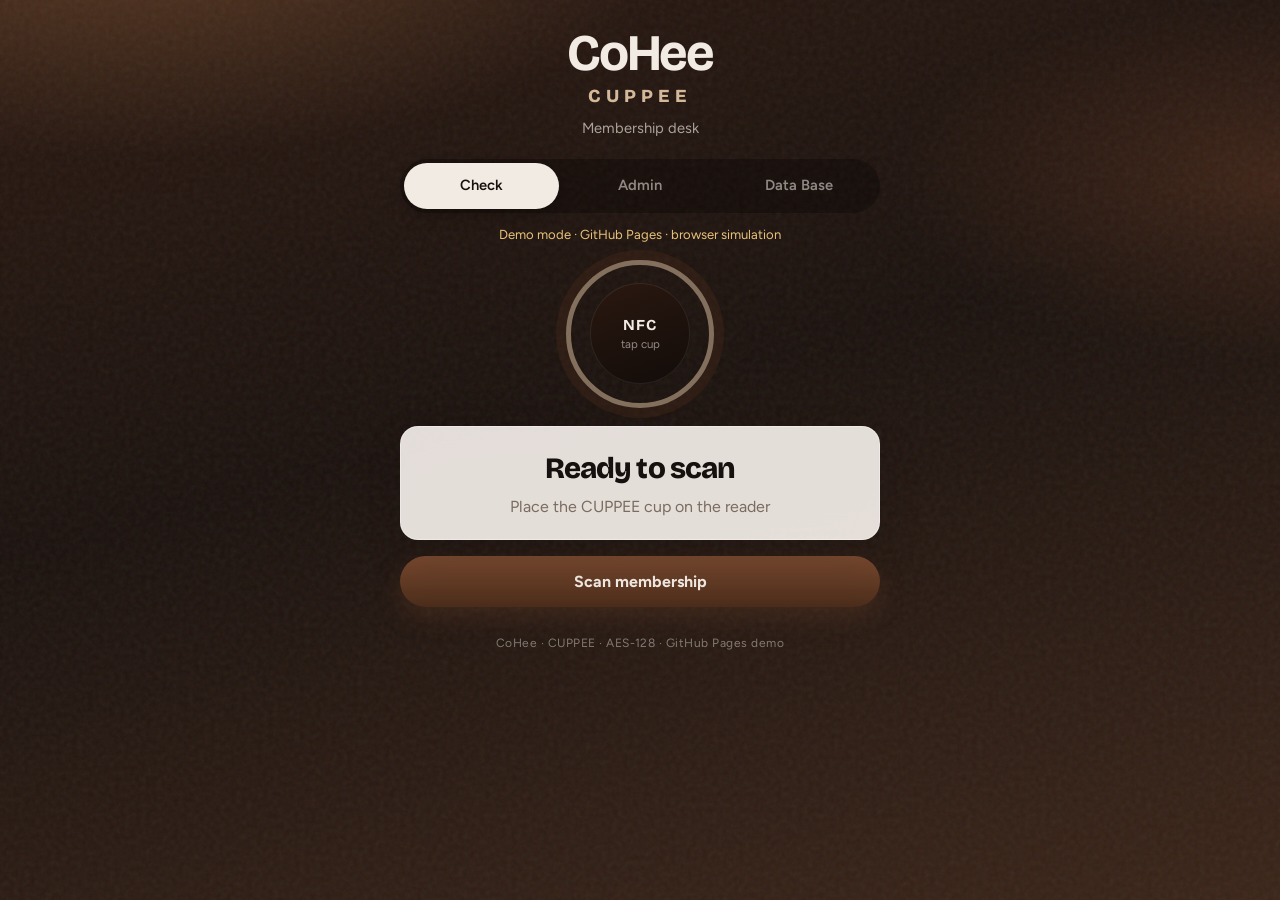
<file: index.html>
<!DOCTYPE html>
<html lang="en">
<head>
  <meta charset="UTF-8" />
  <meta name="viewport" content="width=device-width, initial-scale=1" />
  <title>CoHee · CUPPEE Membership</title>
  <link rel="preconnect" href="https://fonts.googleapis.com" />
  <link rel="preconnect" href="https://fonts.gstatic.com" crossorigin />
  <link href="https://fonts.googleapis.com/css2?family=Bricolage+Grotesque:opsz,wght@12..96,500;12..96,700;12..96,800&family=Figtree:wght@400;500;600;700&display=swap" rel="stylesheet" />
  <link rel="stylesheet" href="css/style.css" />
</head>
<body>
  <div class="atmosphere" aria-hidden="true"></div>

  <div class="app">
    <header class="brand-header">
      <p class="brand-shop">CoHee</p>
      <h1 class="brand-product">CUPPEE</h1>
      <p class="brand-tag">Membership desk</p>
    </header>

    <nav class="tabs tabs--3" role="tablist" aria-label="CUPPEE pages">
      <button class="tab is-active" role="tab" aria-selected="true" data-tab="check" id="tab-check">
        Check
      </button>
      <button class="tab" role="tab" aria-selected="false" data-tab="admin" id="tab-admin">
        Admin
      </button>
      <button class="tab" role="tab" aria-selected="false" data-tab="db" id="tab-db">
        Data Base
      </button>
    </nav>

    <p class="reader-pill" id="reader-status">Checking reader…</p>

    <section class="panel is-active" id="panel-check" role="tabpanel" aria-labelledby="tab-check">
      <div class="nfc-orb" id="check-orb">
        <div class="nfc-orb__ring"></div>
        <div class="nfc-orb__core">
          <span>NFC</span>
          <small>tap cup</small>
        </div>
      </div>

      <div class="result-card" id="check-result">
        <p class="result-state" id="check-state">Ready to scan</p>
        <p class="result-detail" id="check-detail">Place the CUPPEE cup on the reader</p>
        <div class="member-meta" id="check-meta" hidden>
          <p class="meta-uid" id="check-uid"></p>
          <p class="meta-name" id="check-name"></p>
          <p class="meta-id" id="check-id"></p>
          <p class="meta-points" id="check-points"></p>
          <p class="meta-dates" id="check-dates"></p>
        </div>
      </div>

      <button type="button" class="btn btn-primary" id="btn-scan">Scan membership</button>

      <form class="purchase-form" id="purchase-form" hidden>
        <h2>This visit</h2>
        <p class="form-hint">Select what the customer purchased.</p>

        <label class="field">
          <span>Item</span>
          <select id="purchase-item" required>
            <option value="">Select an item…</option>
          </select>
        </label>

        <p class="price-line" id="purchase-price" hidden>Price · HKD <strong>0</strong></p>

        <label class="check-row">
          <input type="checkbox" id="purchase-update-card" checked />
          <span>Write updated points back to NFC card</span>
        </label>

        <button type="submit" class="btn btn-primary" id="btn-purchase">Save purchase</button>
        <p class="form-msg" id="purchase-msg" role="status"></p>
      </form>

      <div class="purchase-list" id="purchase-list" hidden>
        <h3>Recent visits</h3>
        <ul id="purchase-list-ul"></ul>
      </div>
    </section>

    <section class="panel" id="panel-admin" role="tabpanel" aria-labelledby="tab-admin" hidden>
      <div id="admin-gate">
        <div class="gate-card">
          <h2>Admin access</h2>
          <p class="form-hint">Password required to create and write memberships.</p>
          <label class="field">
            <span>Password</span>
            <input type="password" id="admin-password" autocomplete="current-password" />
          </label>
          <button type="button" class="btn btn-primary" id="btn-admin-login">Unlock admin</button>
          <p class="form-msg" id="admin-login-msg" role="status"></p>
        </div>
      </div>

      <div id="admin-workspace" hidden>
        <div class="admin-toolbar">
          <p class="admin-unlocked">Admin unlocked</p>
          <button type="button" class="btn btn-ghost" id="btn-admin-logout">Lock</button>
        </div>

        <div class="nfc-orb nfc-orb--sm" id="admin-orb">
          <div class="nfc-orb__ring"></div>
          <div class="nfc-orb__core">
            <span>NFC</span>
            <small>card</small>
          </div>
        </div>

        <button type="button" class="btn btn-secondary btn-block" id="btn-admin-scan">
          Scan card into form
        </button>

        <form class="admin-form" id="admin-form">
          <h2>Membership</h2>

          <label class="field">
            <span>Member name</span>
            <input type="text" id="admin-name" required placeholder="Alex Wong" />
          </label>

          <div class="field-row">
            <label class="field grow">
              <span>Member ID</span>
              <input type="text" id="admin-id" required placeholder="CP-2026-88421" />
            </label>
            <button type="button" class="btn btn-secondary" id="btn-gen-id">Generate</button>
          </div>

          <label class="field">
            <span>Loyalty points</span>
            <input type="number" id="admin-points" min="0" value="0" />
          </label>

          <div class="field-row">
            <label class="field grow">
              <span>Start date</span>
              <input type="date" id="admin-start" required />
            </label>
            <label class="field grow">
              <span>End date</span>
              <input type="date" id="admin-end" required />
            </label>
          </div>

          <div class="field-row">
            <label class="field grow">
              <span>Status</span>
              <select id="admin-status">
                <option>Active</option>
                <option>Expired</option>
                <option>Suspended</option>
              </select>
            </label>
            <label class="field grow">
              <span>Tier</span>
              <select id="admin-tier">
                <option>Silver</option>
                <option selected>Gold</option>
                <option>Platinum</option>
              </select>
            </label>
          </div>

          <label class="check-row">
            <input type="checkbox" id="admin-write-card" checked />
            <span>Encrypt with AES-128 and write to NFC card</span>
          </label>

          <button type="submit" class="btn btn-primary" id="btn-write">Create &amp; write card</button>
          <button type="button" class="btn btn-ghost" id="btn-clear-form">Clear form</button>
          <p class="form-msg" id="admin-msg" role="status"></p>
        </form>
      </div>
    </section>

    <section class="panel" id="panel-db" role="tabpanel" aria-labelledby="tab-db" hidden>
      <div id="db-gate">
        <div class="gate-card">
          <h2>Database access</h2>
          <p class="form-hint">Password required to view stored customer records.</p>
          <label class="field">
            <span>Password</span>
            <input type="password" id="db-password" autocomplete="current-password" />
          </label>
          <button type="button" class="btn btn-primary" id="btn-db-login">Unlock database</button>
          <p class="form-msg" id="db-login-msg" role="status"></p>
        </div>
      </div>

      <div id="db-workspace" hidden>
        <div class="admin-toolbar">
          <p class="admin-unlocked">Database unlocked</p>
          <button type="button" class="btn btn-ghost" id="btn-db-logout">Lock</button>
        </div>

        <div class="member-list db-panel">
          <div class="member-list__head">
            <h3>Stored members</h3>
            <button type="button" class="btn btn-ghost" id="btn-refresh-members">Refresh</button>
          </div>

          <label class="field search-field">
            <span>Search</span>
            <input
              type="search"
              id="db-search"
              placeholder="Name, ID, tier, status…"
              autocomplete="off"
            />
          </label>
          <p class="db-count" id="db-count"></p>
          <ul id="members-ul"></ul>
        </div>
      </div>
    </section>

    <footer class="app-footer">
      CoHee · CUPPEE · AES-128 · GitHub Pages demo
    </footer>
  </div>

  <script src="js/client-api.js"></script>
  <script src="js/app.js"></script>
</body>
</html>
</file>
<file: css/style.css>
:root {
  --ink: #16110e;
  --ink-soft: #3f342c;
  --mute: #7a6c60;
  --foam: #f2ebe3;
  --panel: rgba(255, 250, 245, 0.88);
  --panel-solid: #fffaf5;
  --line: rgba(55, 36, 24, 0.12);
  --roast: #4a2c1a;
  --roast-deep: #2a1810;
  --bean: #6b3f28;
  --moss: #2f6b45;
  --amber: #b86a1c;
  --danger: #b42318;
  --glow: rgba(107, 63, 40, 0.35);
  --radius: 18px;
  --shadow: 0 18px 40px rgba(22, 17, 14, 0.18);
  --font-display: "Bricolage Grotesque", system-ui, sans-serif;
  --font-body: "Figtree", system-ui, sans-serif;
}

*,
*::before,
*::after {
  box-sizing: border-box;
}

html, body {
  margin: 0;
  min-height: 100%;
}

body {
  font-family: var(--font-body);
  color: var(--ink);
  background: var(--roast-deep);
  line-height: 1.45;
}

.atmosphere {
  position: fixed;
  inset: 0;
  z-index: 0;
  background:
    radial-gradient(ellipse 80% 50% at 10% -10%, rgba(180, 120, 70, 0.35), transparent 55%),
    radial-gradient(ellipse 60% 40% at 100% 20%, rgba(90, 50, 30, 0.55), transparent 50%),
    linear-gradient(165deg, #2a1810 0%, #1a110d 45%, #3a2418 100%);
  pointer-events: none;
}

.atmosphere::after {
  content: "";
  position: absolute;
  inset: 0;
  opacity: 0.07;
  background-image: url("data:image/svg+xml,%3Csvg viewBox='0 0 200 200' xmlns='http://www.w3.org/2000/svg'%3E%3Cfilter id='n'%3E%3CfeTurbulence type='fractalNoise' baseFrequency='0.85' numOctaves='4' stitchTiles='stitch'/%3E%3C/filter%3E%3Crect width='100%25' height='100%25' filter='url(%23n)'/%3E%3C/svg%3E");
}

.app {
  position: relative;
  z-index: 1;
  width: min(520px, 100%);
  margin: 0 auto;
  padding: 28px 20px 40px;
  min-height: 100vh;
}

.brand-header {
  text-align: center;
  margin-bottom: 18px;
  animation: rise 0.7s ease both;
}

.brand-shop {
  margin: 0;
  font-family: var(--font-display);
  font-weight: 700;
  font-size: clamp(2.4rem, 8vw, 3.2rem);
  letter-spacing: -0.04em;
  color: var(--foam);
  line-height: 1;
}

.brand-product {
  margin: 4px 0 0;
  font-family: var(--font-display);
  font-weight: 800;
  font-size: 1.15rem;
  letter-spacing: 0.28em;
  text-transform: uppercase;
  color: #d4b89a;
}

.brand-tag {
  margin: 8px 0 0;
  color: rgba(242, 235, 227, 0.65);
  font-size: 0.92rem;
}

.tabs {
  display: grid;
  grid-template-columns: 1fr 1fr;
  gap: 4px;
  padding: 4px;
  border-radius: 999px;
  background: rgba(0, 0, 0, 0.28);
  margin: 20px 0 12px;
  animation: rise 0.7s ease 0.08s both;
}

.tabs--3 {
  grid-template-columns: 1fr 1fr 1fr;
}

.tab {
  appearance: none;
  border: 0;
  border-radius: 999px;
  padding: 12px 10px;
  font: inherit;
  font-weight: 600;
  font-size: 0.92rem;
  color: rgba(242, 235, 227, 0.55);
  background: transparent;
  cursor: pointer;
  transition: color 0.2s, background 0.25s, transform 0.2s;
}

.tab.is-active {
  color: var(--ink);
  background: var(--foam);
  box-shadow: 0 6px 16px rgba(0, 0, 0, 0.25);
}

.tab:hover:not(.is-active) {
  color: var(--foam);
}

.reader-pill {
  text-align: center;
  margin: 0 0 16px;
  font-size: 0.82rem;
  color: rgba(242, 235, 227, 0.7);
  animation: rise 0.7s ease 0.12s both;
}

.reader-pill.is-ok { color: #9dceb0; }
.reader-pill.is-warn { color: #e8c27a; }
.reader-pill.is-bad { color: #f0a8a0; }

.panel {
  display: none;
  animation: rise 0.45s ease both;
}

.panel.is-active {
  display: block;
}

.nfc-orb {
  width: 148px;
  height: 148px;
  margin: 8px auto 18px;
  position: relative;
  display: grid;
  place-items: center;
}

.nfc-orb--sm {
  width: 112px;
  height: 112px;
}

.nfc-orb__ring {
  position: absolute;
  inset: 0;
  border-radius: 50%;
  border: 5px solid rgba(212, 184, 154, 0.55);
  box-shadow: 0 0 0 10px rgba(74, 44, 26, 0.35);
  transition: border-color 0.3s, box-shadow 0.3s;
  animation: pulse 2.4s ease-in-out infinite;
}

.nfc-orb.is-scanning .nfc-orb__ring {
  border-color: #e8c27a;
  animation-duration: 0.9s;
}

.nfc-orb.is-valid .nfc-orb__ring {
  border-color: #5db87c;
  animation: none;
}

.nfc-orb.is-expired .nfc-orb__ring,
.nfc-orb.is-suspended .nfc-orb__ring {
  border-color: #e0a04a;
  animation: none;
}

.nfc-orb.is-error .nfc-orb__ring {
  border-color: #e07068;
  animation: none;
}

.nfc-orb__core {
  width: 68%;
  height: 68%;
  border-radius: 50%;
  background: linear-gradient(160deg, #2a1810, #120c09);
  color: var(--foam);
  display: grid;
  place-content: center;
  text-align: center;
  box-shadow: inset 0 0 0 1px rgba(255, 255, 255, 0.08);
}

.nfc-orb__core span {
  font-family: var(--font-display);
  font-weight: 700;
  font-size: 0.95rem;
  letter-spacing: 0.08em;
}

.nfc-orb__core small {
  color: rgba(242, 235, 227, 0.55);
  font-size: 0.72rem;
}

.result-card,
.gate-card,
.admin-form,
.purchase-form,
.purchase-list,
.member-list {
  background: var(--panel);
  backdrop-filter: blur(14px);
  border: 1px solid rgba(255, 255, 255, 0.35);
  border-radius: var(--radius);
  box-shadow: var(--shadow);
  padding: 20px 22px;
}

.result-card {
  text-align: center;
  margin-bottom: 16px;
}

.result-state {
  margin: 0;
  font-family: var(--font-display);
  font-size: 1.85rem;
  font-weight: 800;
  letter-spacing: -0.03em;
}

.result-state.is-valid { color: var(--moss); }
.result-state.is-expired,
.result-state.is-suspended { color: var(--amber); }
.result-state.is-error { color: var(--danger); }

.result-detail {
  margin: 6px 0 0;
  color: var(--mute);
}

.member-meta {
  margin-top: 14px;
  padding-top: 12px;
  border-top: 1px solid var(--line);
}

.meta-uid {
  margin: 0;
  font-size: 0.78rem;
  color: var(--mute);
}

.meta-name {
  margin: 6px 0 0;
  font-family: var(--font-display);
  font-size: 1.25rem;
  font-weight: 700;
}

.meta-id,
.meta-dates {
  margin: 4px 0 0;
  color: var(--ink-soft);
  font-size: 0.92rem;
}

.meta-points {
  margin: 8px 0 0;
  color: var(--bean);
  font-weight: 700;
}

.btn {
  appearance: none;
  border: 0;
  border-radius: 999px;
  font: inherit;
  font-weight: 700;
  cursor: pointer;
  transition: transform 0.15s, background 0.2s, opacity 0.2s;
}

.btn:active { transform: scale(0.98); }
.btn:disabled { opacity: 0.55; cursor: not-allowed; }

.btn-primary {
  display: block;
  width: 100%;
  padding: 14px 20px;
  background: linear-gradient(180deg, #7a4a30, var(--roast));
  color: var(--foam);
  box-shadow: 0 10px 24px var(--glow);
}

.btn-primary:hover:not(:disabled) {
  background: linear-gradient(180deg, #8a5638, #3d2418);
}

.btn-secondary {
  padding: 12px 16px;
  background: #ebe1d5;
  color: var(--ink);
  white-space: nowrap;
  align-self: end;
  margin-bottom: 2px;
}

.btn-block {
  display: block;
  width: 100%;
  margin: 0 0 14px;
  text-align: center;
}

.price-line {
  margin: -4px 0 14px;
  font-size: 0.95rem;
  color: var(--ink-soft);
}

.price-line strong {
  color: var(--bean);
  font-family: var(--font-display);
  font-size: 1.15rem;
}

.btn-ghost {
  padding: 10px 14px;
  background: transparent;
  color: var(--bean);
  text-decoration: underline;
  text-underline-offset: 3px;
  font-weight: 600;
}

.purchase-form,
.admin-form,
.gate-card {
  margin-top: 16px;
}

.purchase-form h2,
.admin-form h2,
.gate-card h2,
.purchase-list h3,
.member-list h3 {
  margin: 0 0 4px;
  font-family: var(--font-display);
  font-size: 1.2rem;
  letter-spacing: -0.02em;
}

.form-hint {
  margin: 0 0 14px;
  color: var(--mute);
  font-size: 0.9rem;
}

.field {
  display: grid;
  gap: 6px;
  margin-bottom: 12px;
}

.field span {
  font-size: 0.82rem;
  font-weight: 600;
  color: var(--ink-soft);
}

.field input,
.field textarea,
.field select {
  width: 100%;
  border: 1px solid var(--line);
  border-radius: 12px;
  padding: 11px 12px;
  font: inherit;
  background: var(--panel-solid);
  color: var(--ink);
  outline: none;
  transition: border-color 0.15s, box-shadow 0.15s;
}

.field input:focus,
.field textarea:focus,
.field select:focus {
  border-color: var(--bean);
  box-shadow: 0 0 0 3px rgba(107, 63, 40, 0.15);
}

.field-row {
  display: flex;
  gap: 10px;
  align-items: end;
}

.field.grow { flex: 1; min-width: 0; }

.check-row {
  display: flex;
  gap: 10px;
  align-items: flex-start;
  margin: 8px 0 14px;
  font-size: 0.9rem;
  color: var(--ink-soft);
}

.check-row input { margin-top: 3px; }

.form-msg {
  min-height: 1.2em;
  margin: 10px 0 0;
  font-size: 0.9rem;
  color: var(--mute);
}

.form-msg.is-ok { color: var(--moss); }
.form-msg.is-error { color: var(--danger); }

.purchase-list,
.member-list {
  margin-top: 16px;
}

.purchase-list ul,
.member-list ul {
  list-style: none;
  margin: 10px 0 0;
  padding: 0;
}

.purchase-list li,
.member-list li {
  padding: 10px 0;
  border-top: 1px solid var(--line);
  font-size: 0.9rem;
}

.purchase-list li strong,
.member-list li strong {
  display: block;
  font-family: var(--font-display);
}

.admin-toolbar {
  display: flex;
  justify-content: space-between;
  align-items: center;
  margin-bottom: 8px;
  color: #c9b29a;
}

.admin-unlocked {
  margin: 0;
  font-size: 0.88rem;
}

.member-list__head {
  display: flex;
  justify-content: space-between;
  align-items: center;
}

.search-field {
  margin-top: 12px;
}

.db-count {
  margin: 0 0 4px;
  font-size: 0.82rem;
  color: var(--mute);
}

.member-card {
  padding: 10px 0 !important;
}

.member-card.muted {
  color: var(--mute);
}

.member-details {
  border-radius: 12px;
}

.member-summary {
  list-style: none;
  cursor: pointer;
  display: flex;
  align-items: center;
  justify-content: space-between;
  gap: 12px;
  padding: 4px 0;
}

.member-summary::-webkit-details-marker {
  display: none;
}

.member-summary__text {
  display: grid;
  gap: 2px;
  min-width: 0;
}

.member-summary__text strong {
  font-family: var(--font-display);
  font-size: 1.05rem;
}

.member-summary__id {
  font-size: 0.88rem;
  color: var(--mute);
}

.member-summary__chevron {
  flex: 0 0 auto;
  width: 10px;
  height: 10px;
  border-right: 2px solid var(--bean);
  border-bottom: 2px solid var(--bean);
  transform: rotate(45deg);
  transition: transform 0.2s ease;
  margin-right: 4px;
}

.member-details[open] .member-summary__chevron {
  transform: rotate(-135deg);
  margin-top: 4px;
}

.member-details[open] .member-card__grid {
  margin-top: 12px;
  padding-top: 12px;
  border-top: 1px solid var(--line);
}

.member-card__grid {
  display: grid;
  grid-template-columns: 1fr 1fr;
  gap: 8px 12px;
  margin: 0;
}

.member-card__grid dt {
  margin: 0;
  font-size: 0.7rem;
  font-weight: 600;
  text-transform: uppercase;
  letter-spacing: 0.04em;
  color: var(--mute);
}

.member-card__grid dd {
  margin: 2px 0 0;
  font-size: 0.9rem;
  color: var(--ink-soft);
  word-break: break-word;
}

.app-footer {
  margin-top: 28px;
  text-align: center;
  font-size: 0.75rem;
  letter-spacing: 0.04em;
  color: rgba(242, 235, 227, 0.45);
}

@keyframes rise {
  from { opacity: 0; transform: translateY(12px); }
  to { opacity: 1; transform: translateY(0); }
}

@keyframes pulse {
  0%, 100% { transform: scale(1); opacity: 1; }
  50% { transform: scale(1.04); opacity: 0.75; }
}

@media (max-width: 420px) {
  .field-row { flex-direction: column; align-items: stretch; }
  .btn-secondary { width: 100%; }
}
</file>
